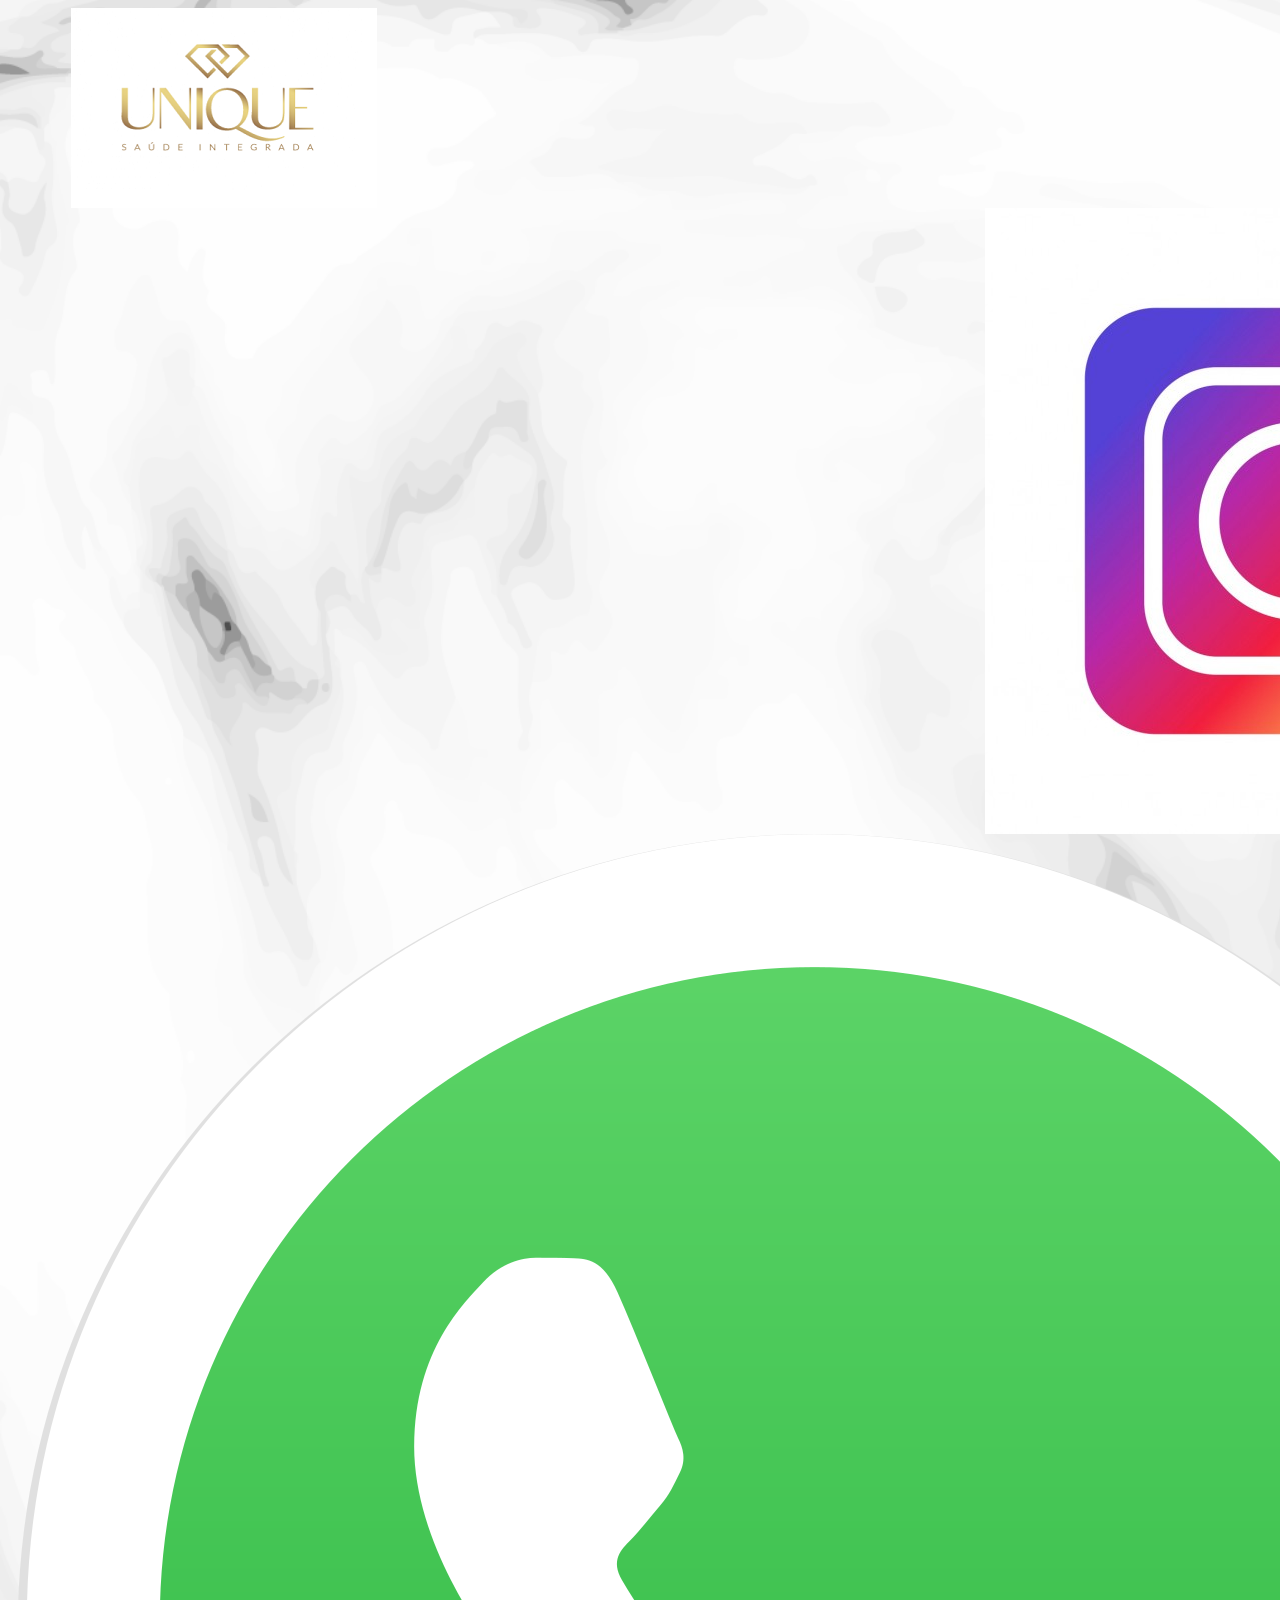
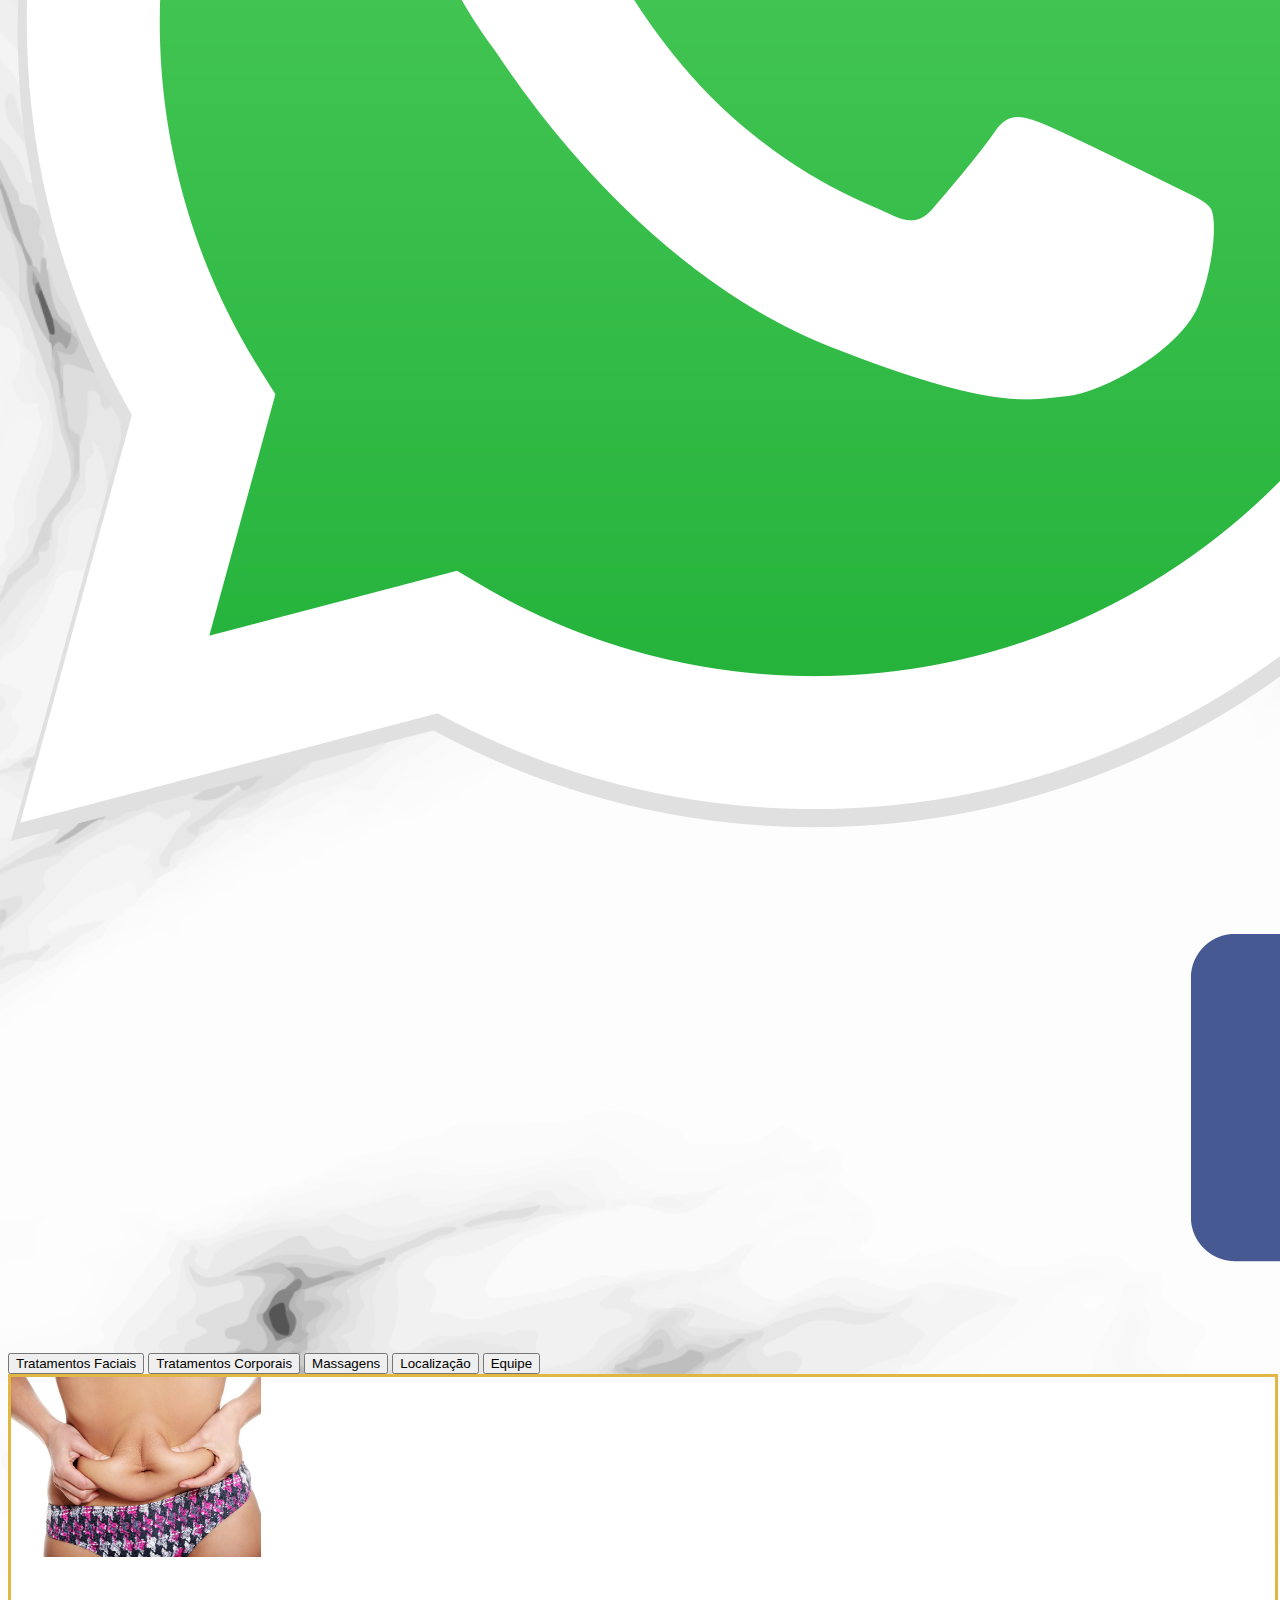
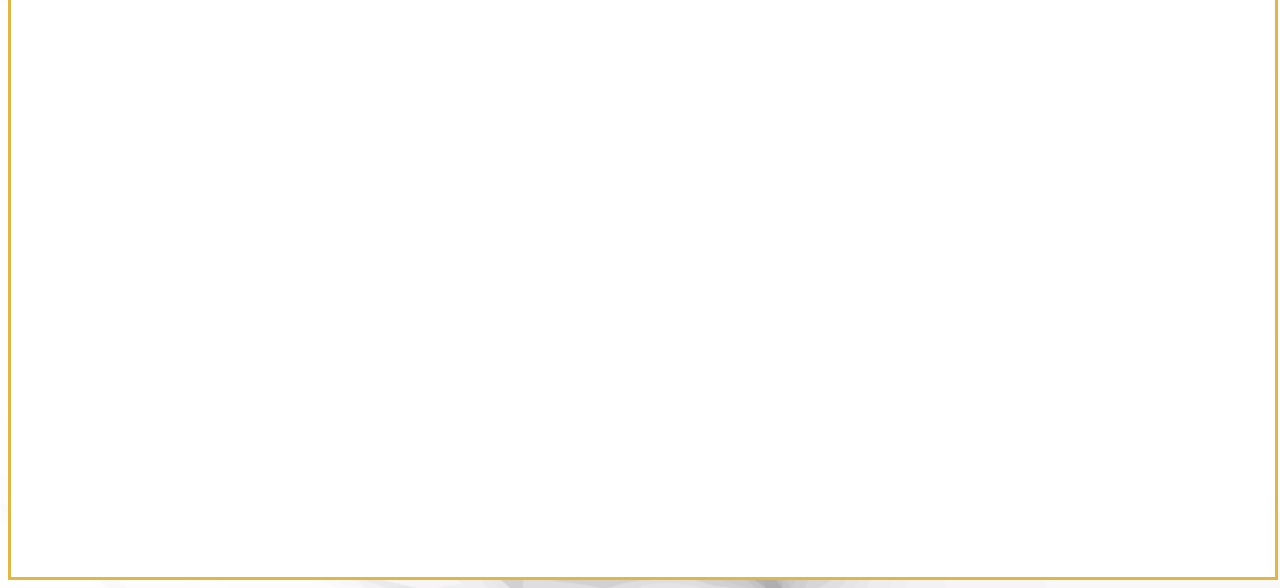
<file: corporais.html>
<html lang="pt-br">

<head>
    <meta charset="UTF-8">
    <link rel='stylesheet' href="./styles/main.css">
    <title>Unique</title>
</head>

<body class="idbody">

<div id="topo" align="center">
        <img src="/img/test.png">
</div>
        <div id="divulg">
            <a href="https://www.instagram.com/unique.saudeintegrada/"> <img class="ico" align="right" src="/ico/insta.jpg"></img></a>
            <a href="http://twixar.me/mKMK"> <img class="ico" align="right" src="/ico/Whats.png"></img></a>
            <a href="https://www.facebook.com/uniquesaudeintegrada"> <img class="ico" align="right" src="/ico/face.png"></img></a>
        </div>
    <div id="divbtn">
        <button class="btt">Tratamentos Faciais</button>
        <button class="btt" id="tratamento.corpo">Tratamentos Corporais</button>
        <button class="btt">Massagens</button>
        <button class="btt">Localização</button>
        <button class="btt">Equipe</button>
    </div>
<div id="corpo">

    <img id="img-gordura" src="./img/GorduraLocalizada.jpg" width="250" height="180"><br>Gordura Localizada</img>
</div>

<script>
    var btt = document.querySelector("button#tratamento.corpo");
    btt.onclick = function() {
      window.location.href = "corporais.html";
    }
    </script>
    <script>
      var btt = document.querySelector("button#omelete");
      btt.onclick = function() {
        window.location.href = "omelete.html";
      }
      </script>
        <script>
          var btt = document.querySelector("button#petiscos");
          btt.onclick = function() {
            window.location.href = "petiscos.html";
          }
          </script>
            <script>
              var btt = document.querySelector("button#bebidas");
              btt.onclick = function() {
                window.location.href = "bebidas.html";
              }
              </script>

</body>
</html>
</file>
<file: styles/main.css>
div {
    display: inline-block;
}
body {
    color: white;
    background: url(../img/FUNDO.png) no-repeat;
    background-size: cover;
    /*background-color: rgb(255, 255, 255);*/
}
.menu1 {
    margin-left: 200px;
    margin-right: 30px;
    font-size: 22px;
    text-align: right;
}
.menu {
    margin-right: 30px;
    font-size: 22px;
    text-align: right;
}
#topo {
    width: 90%;
    margin: 0 auto;
    display: flex; 
    align-items: center;
    justify-content: space-between;
}
#topo header {
    margin-top: 10px;
    display: inline-flex;  
    align-items: center;
    align-content: space-between;
    text-align: right;
}
#topo header a {
    color:#C69960;
}
#corpo {
    border-style: solid;
    border-color: rgba(214, 157, 0, 0.733);
    background-color: rgb(255, 255, 255);
    margin: 0;
    padding: 0;
    height: 800px;
    width: 100%;
}
.icones {
    display: inline-flex;
    width: 42px;
    height: 42px;
    align-content: center;
    
}
#slider {
    width: 100%;
    height: 100%;
    position: relative;
}

#slider img{
    opacity: 0;

    position: absolute;

    width: 100%;
    height: 100%;

    object-fit: cover;

    transition: opacity 800ms;
}

#slider img.selected { 
    opacity: 1;
}
</file>
